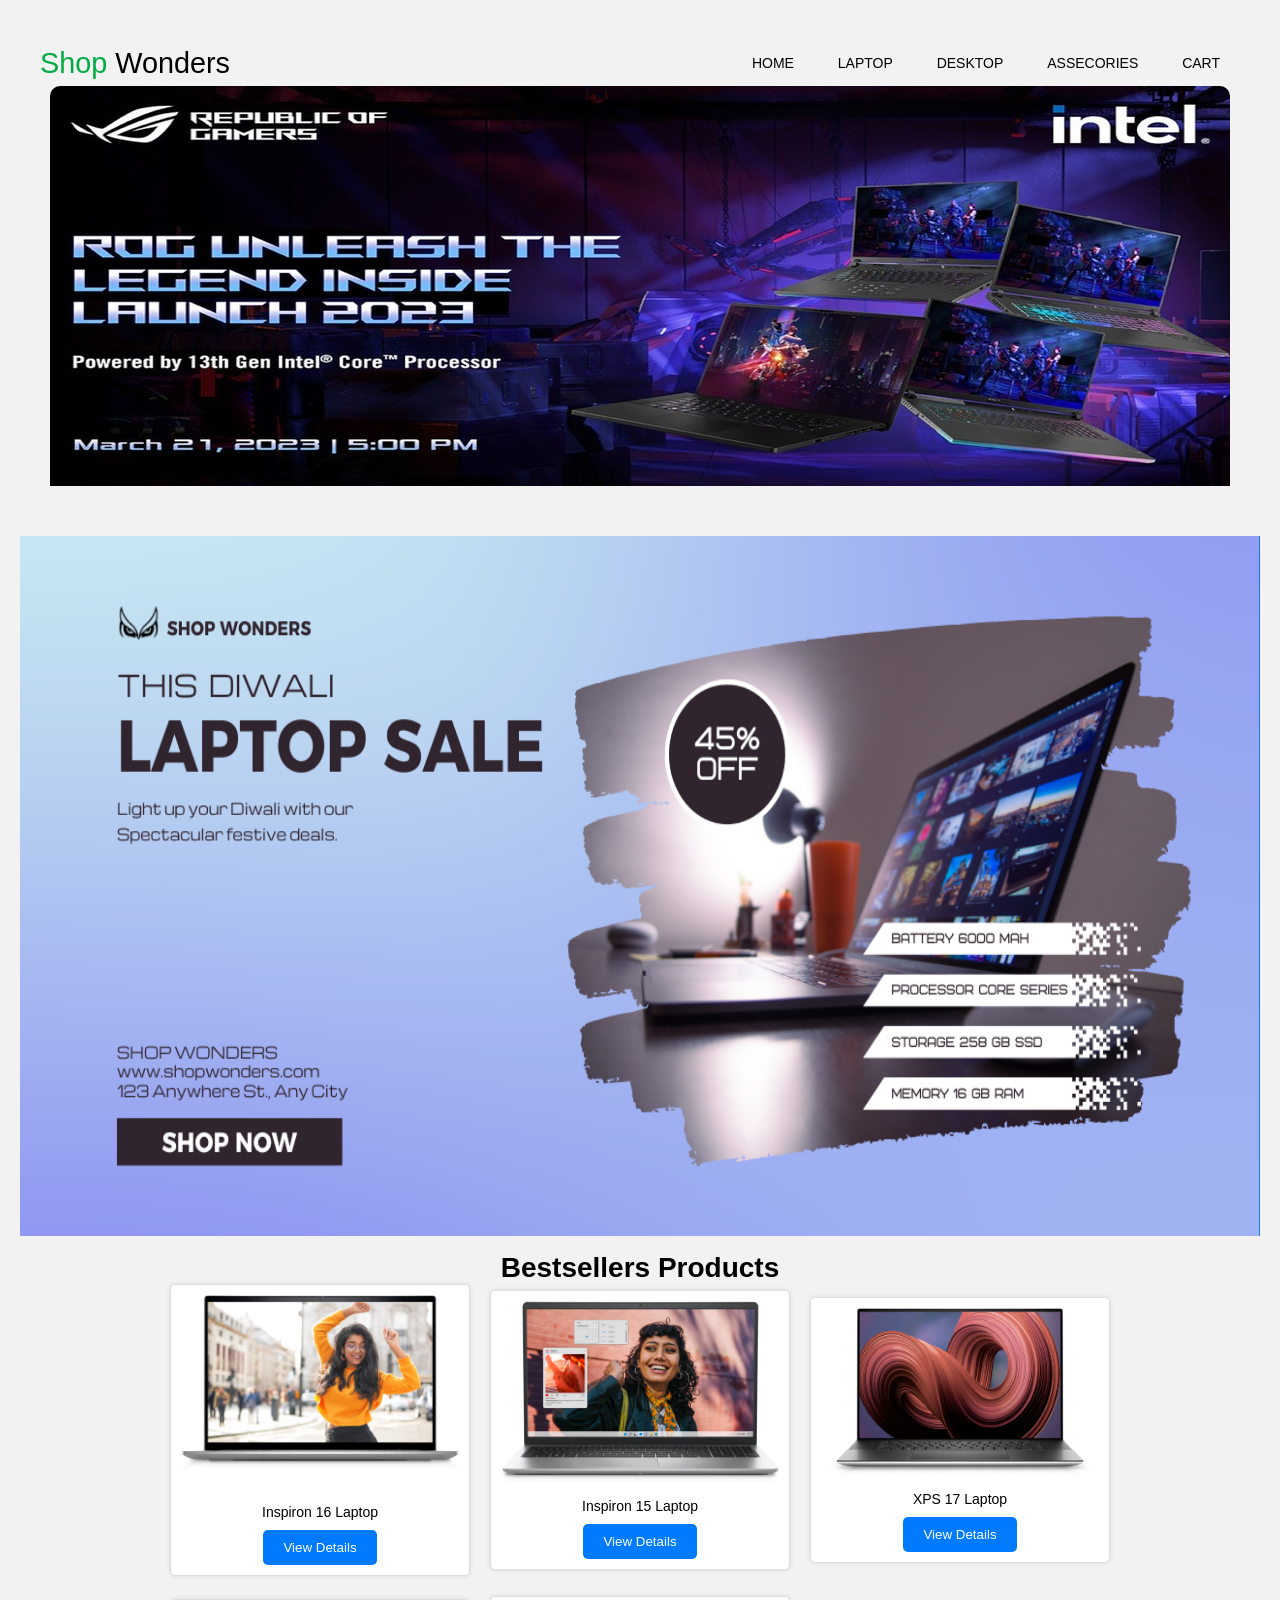
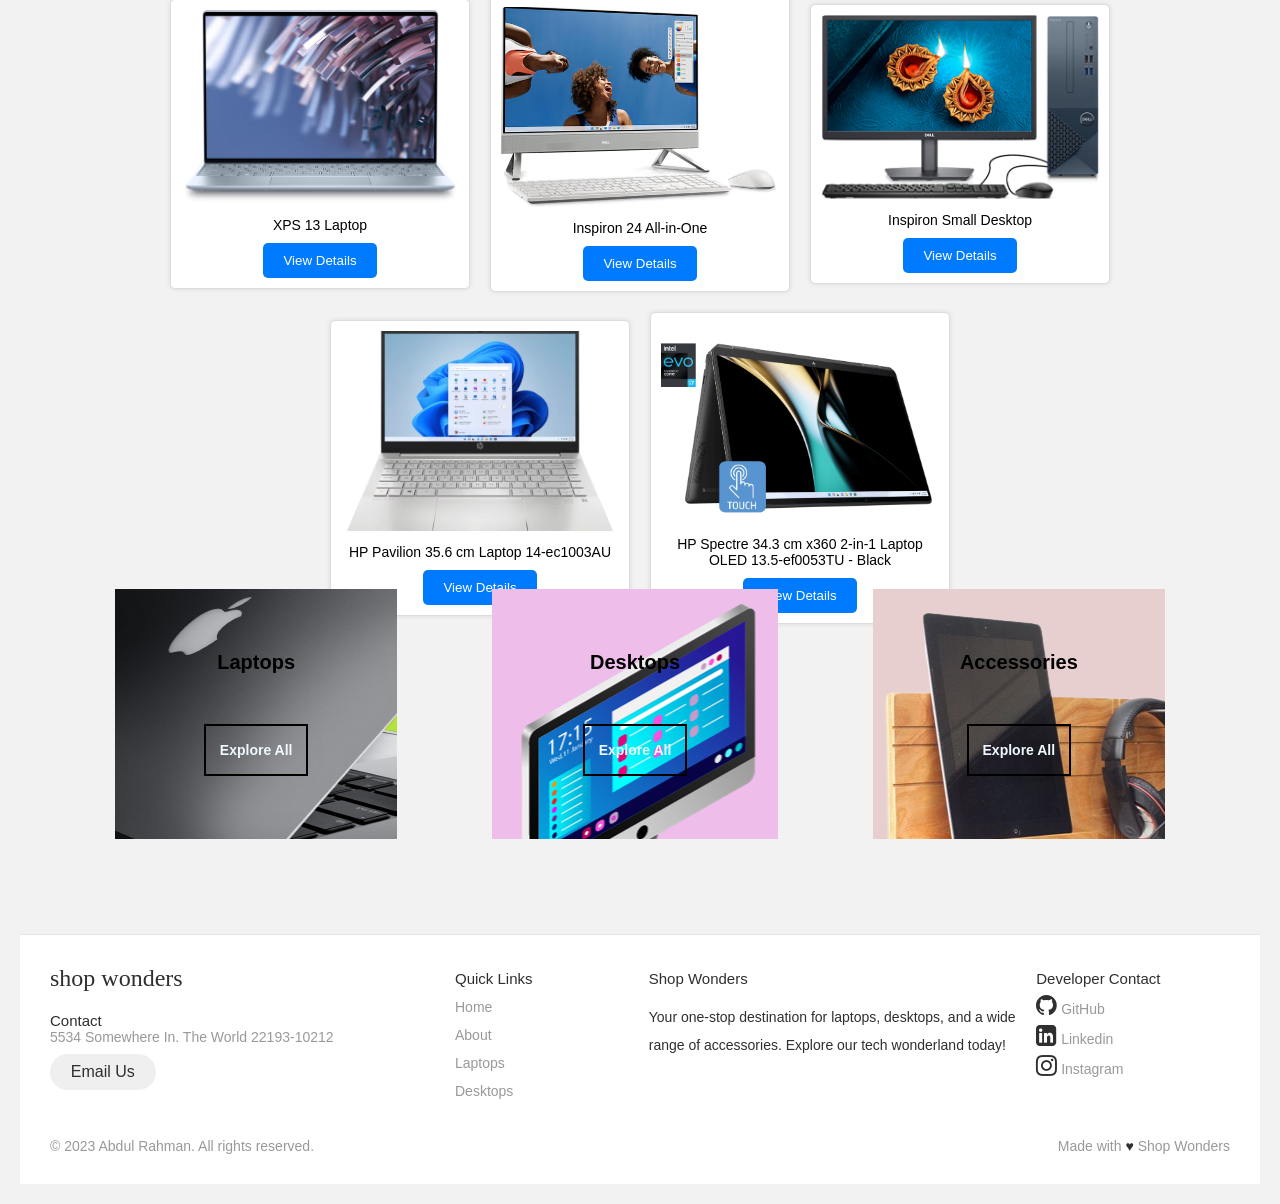
<file: index.html>
<!DOCTYPE html>
<html lang="en">
  <head>
    <meta charset="UTF-8" />
    <meta http-equiv="X-UA-Compatible" content="IE=edge" />
    <meta name="viewport" content="width=device-width, initial-scale=1.0" />
    <link rel="stylesheet" href="assets/css/style.css" />
    <link rel="stylesheet" href="https://cdnjs.cloudflare.com/ajax/libs/font-awesome/4.7.0/css/font-awesome.min.css">
    
    <title>Shoping Wonders</title>
  </head>
  <body>
        <!--Navbar-->
    <header>
      <nav class="nav">
        <a href="/" class="logo" class="a1" style="text-decoration: none;"><span style="color:rgb(2, 171, 67)">Shop</span> Wonders</a>

        <div class="hamburger">
          <span class="line"></span>
          <span class="line"></span>
          <span class="line"></span>
        </div>
        <div class="nav__link hide">
          <a href="index.html" class="a">home</a>
          <a href="laptop.html"class="a">Laptop</a>
          <a href="desktop.html"class="a">Desktop</a>
          <a href="assecories.html"class="a">assecories</a>
          <a href="cart.html"class="a">Cart</a>
        </div>
      </nav>
    </header>
    <script src="assets/js/script.js"></script>
    <!--Slide show-->
    <div class="slideshow-container">
        <div class="slide fade">
            <img src="assets/img/img2.jpg" alt="Slide 1">
        </div>
        <div class="slide fade">
            <img src="assets/img/img4.jpg" alt="Slide 2">      
        </div>
        <div class="slide fade">
            <img src="assets/img/img5.jpg" alt="Slide 3">
        </div>
        <div class="slide fade">
          <img src="assets/img/img7.png" alt="Slide 4">
      </div>
    </div>
    <div class="dots-container">
        <span class="dot" onclick="currentSlide(1)"></span>
        <span class="dot" onclick="currentSlide(2)"></span>
        <span class="dot" onclick="currentSlide(3)"></span>
    </div>
    <script src="assets/js/slideshowscript.js"></script>
    <img src="assets/img/banner.png" width="100%" height="700px" >
    <br>
    <!--products-->
   <center>
    <h1>Bestsellers Products</h1>
    <div class="product-container">
      <!-- Products will be dynamically generated here -->
  </div>
   </center>
    <script src="assets/js/pscript.js"></script>
    <center>
      <table style="border-spacing: 95px;">
        <tr>
          <td style="width: 350px; height: 250px;background-image: url(assets/img/img\ \(3\).png); color: black;align-items: center;font-weight: bold;"><center><span style="font-size: 20px;">Laptops</span> <br> 
            <br><br><br><table style="border: 2px;"><tr><td style="border: 2px solid black;width: fit-content;"> <br>&emsp;<a href="laptop.html" style="text-decoration:  none;color:  aliceblue;" ><b>Explore All</b></a>&emsp;<br> <br></td></tr></table>

          </td>
          <td style="width: 350px; height: 250px;background-image: url(assets/img/desk.png); color: black;align-items: center;font-weight: bold;"><center><span style="font-size: 20px;">Desktops</span> <br> 
            <br><br><br><table style="border: 2px;"><tr><td style="border: 2px solid black;width: fit-content;"> <br>&emsp;<a href="desktop.html" style="text-decoration:  none;color:  aliceblue;" ><b>Explore All</b></a>&emsp;<br> <br></td></tr></table>
          </td>
          <td style="width: 350px; height: 250px;background-image: url(assets/img/acc1.png); color: black;align-items: center;font-weight: bold;"><center><span style="font-size: 20px;">Accessories</span> <br> 
            <br><br><br><table style="border: 2px;"><tr><td style="border: 2px solid black;width: fit-content;"> <br>&emsp;<a href="assecories.html" style="text-decoration:  none;color:  aliceblue;" ><b>Explore All</b></a>&emsp;<br> <br></td></tr></table>

          </td>
        </tr>
      </table>
    </center>
    <!--footer-->
    <footer class="footer">
      <br><br><br><br><br>
      <div class="footer__addr">
        <h1 class="footer__logo">Shop Wonders</h1>
            
        <h2>Contact</h2>
        
        <address>
          5534 Somewhere In. The World 22193-10212<br>
              
          <a class="footer__btn" href="mailto:rahmanckm018@gmail.com">Email Us</a>
        </address>
      </div>
      
      <ul class="footer__nav">
        <li class="nav__item">
          <h2 class="nav__title">Quick Links</h2>
    
          <ul class="nav__ul">
            <li>
              <a href="index.html">Home</a>
            </li>
    
            <li>
              <a href="about.html">About</a>
            </li>
                
            <li>
              <a href="laptop.html">Laptops</a>
            </li>
            <li>
              <a href="desktop.html">Desktops</a>
            </li>
          </ul>
        </li>
        
        <li class="nav__item nav__item--extra">
          <h2 class="nav__title">Shop Wonders</h2>
          <p>Your one-stop destination for laptops, desktops, and a wide range of accessories. Explore our tech wonderland today!</p>        </li>
        
        <li class="nav__item">
          <h2 class="nav__title">Developer Contact</h2>
          
          <ul class="nav__ul">
            <li>
              <i style="font-size:24px" class="fa">&#xf09b;</i> <a href="https://github.com/Abdul-Rahman-9040"> GitHub</a>
            </li>
            
            <li>
              <i style="font-size:24px" class="fa">&#xf08c;</i><a href="#"> Linkedin</a>
            </li>
            
            <li>
              <i style="font-size:24px" class="fa">&#xf16d;</i><a href="https://instagram.com/itss___rahman?igshid=NGVhN2U2NjQ0Yg=="> Instagram</a>
            </li>
          </ul>
        </li>
      </ul>
      
      <div class="legal">
        <p>&copy; 2023 Abdul Rahman. All rights reserved.</p>
        
        <div class="legal__links">
          <span>Made with <span class="heart">♥</span> Shop Wonders</span>
        </div>
      </div>
    </footer>  
  </body>
</html>
</file>
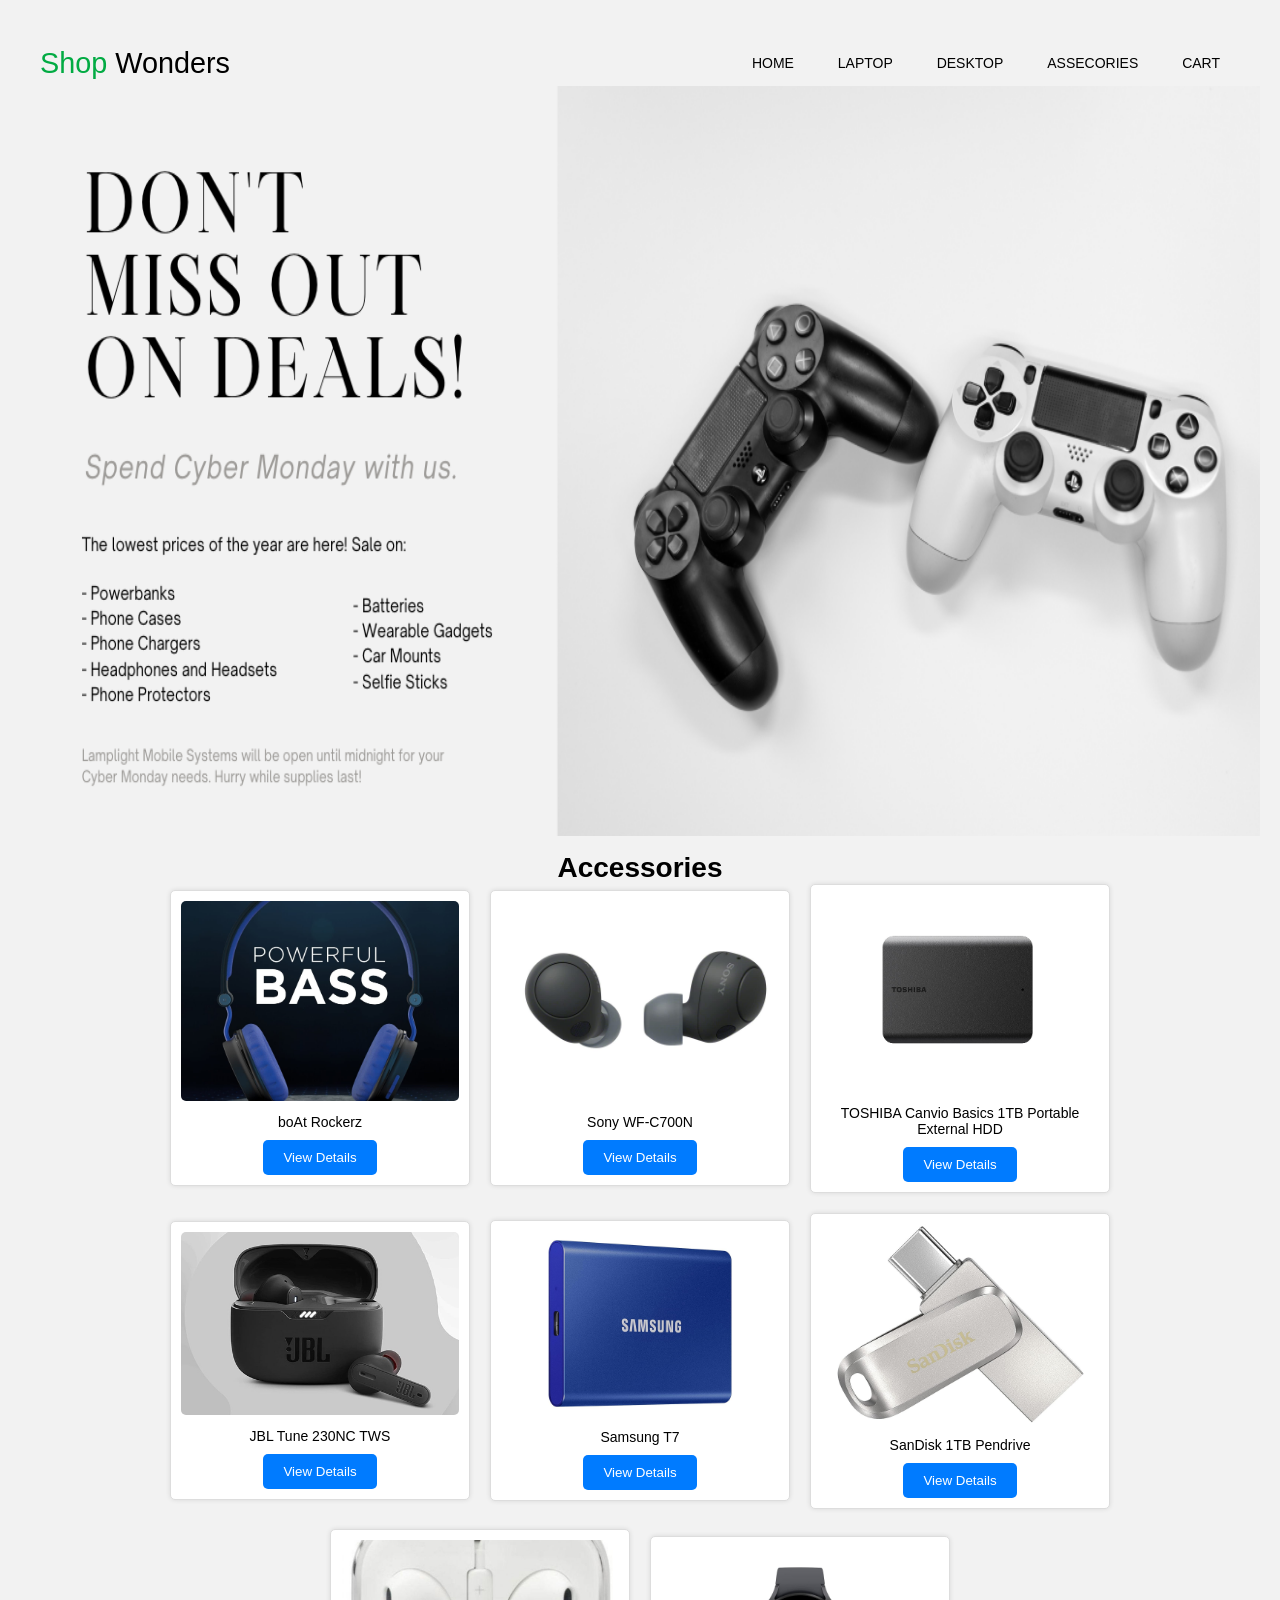
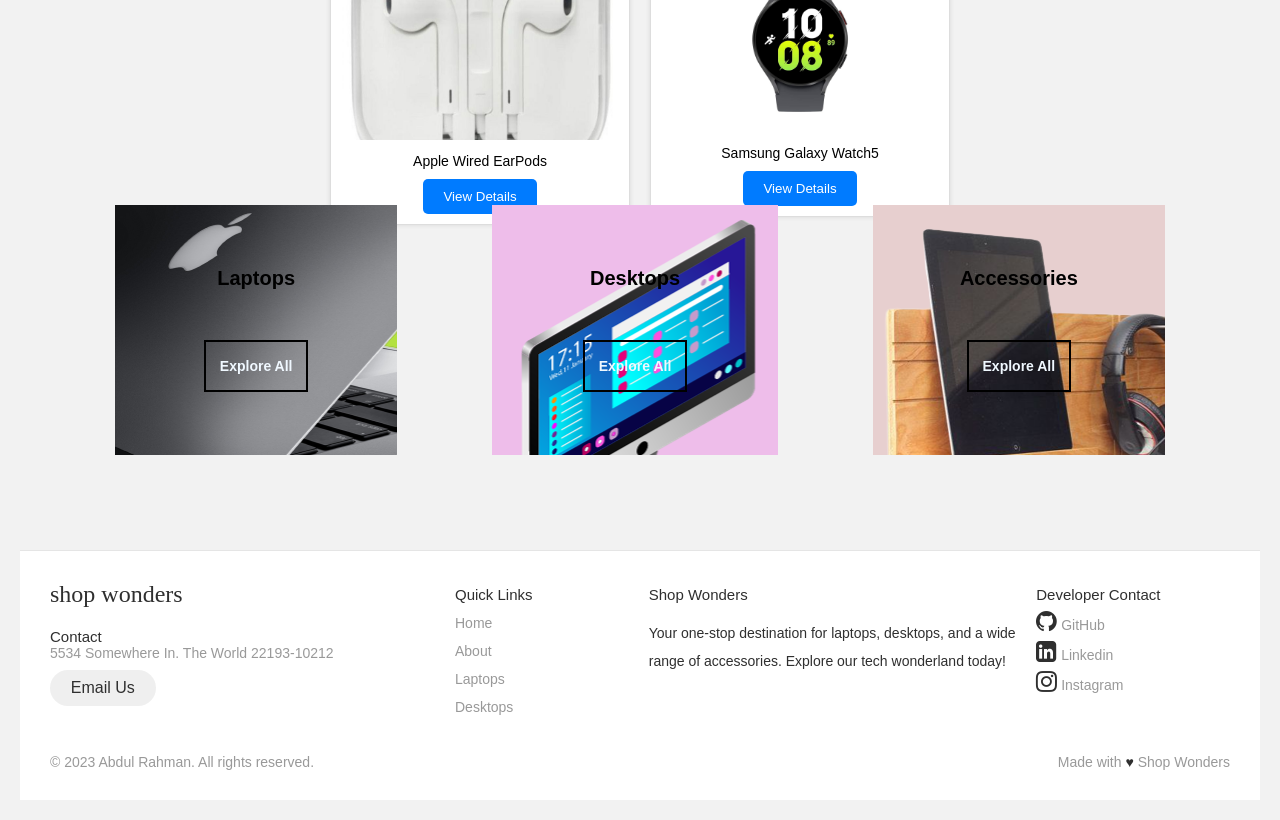
<file: assecories.html>
<!DOCTYPE html>
<html lang="en">
  <head>
    <meta charset="UTF-8" />
    <meta http-equiv="X-UA-Compatible" content="IE=edge" />
    <meta name="viewport" content="width=device-width, initial-scale=1.0" />
    <link rel="stylesheet" href="assets/css/style.css" />
    <link rel="stylesheet" href="https://cdnjs.cloudflare.com/ajax/libs/font-awesome/4.7.0/css/font-awesome.min.css">
    
    <title>Shoping Wonders</title>
  </head>
  <body>
        <!--Navbar-->
    <header>
      <nav class="nav">
        <a href="/" class="logo" class="a1" style="text-decoration: none;"><span style="color:rgb(2, 171, 67)">Shop</span> Wonders</a>

        <div class="hamburger">
          <span class="line"></span>
          <span class="line"></span>
          <span class="line"></span>
        </div>
        <div class="nav__link hide">
          <a href="index.html" class="a">home</a>
          <a href="laptop.html"class="a">Laptop</a>
          <a href="desktop.html"class="a">Desktop</a>
          <a href="assecories.html"class="a">assecories</a>
          <a href="cart.html"class="a">Cart</a>
        </div>
      </nav>
    </header>
    <script src="assets/js/script.js"></script>
    <!--Laptops-->
    
    <img src="assets/img/accbanner.png" width="100%" height="750px" > <br> 
    <center><h1>Accessories</h1></center> 
      <div class="product-container">
        <!-- Products will be dynamically generated here -->
    </div>
    
    <script src="assets/js/accessoriespscript.js"></script>
    
    <br>
    <center>
      <table style="border-spacing: 95px;">
        <tr>
          <td style="width: 350px; height: 250px;background-image: url(assets/img/img\ \(3\).png); color: black;align-items: center;font-weight: bold;"><center><span style="font-size: 20px;">Laptops</span> <br> 
            <br><br><br><table style="border: 2px;"><tr><td style="border: 2px solid black;width: fit-content;"> <br>&emsp;<a href="laptop.html" style="text-decoration:  none;color:  aliceblue;" ><b>Explore All</b></a>&emsp;<br> <br></td></tr></table>

          </td>
          <td style="width: 350px; height: 250px;background-image: url(assets/img/desk.png); color: black;align-items: center;font-weight: bold;"><center><span style="font-size: 20px;">Desktops</span> <br> 
            <br><br><br><table style="border: 2px;"><tr><td style="border: 2px solid black;width: fit-content;"> <br>&emsp;<a href="desktop.html" style="text-decoration:  none;color:  aliceblue;" ><b>Explore All</b></a>&emsp;<br> <br></td></tr></table>
          </td>
          <td style="width: 350px; height: 250px;background-image: url(assets/img/acc1.png); color: black;align-items: center;font-weight: bold;"><center><span style="font-size: 20px;">Accessories</span> <br> 
            <br><br><br><table style="border: 2px;"><tr><td style="border: 2px solid black;width: fit-content;"> <br>&emsp;<a href="assecories.html" style="text-decoration:  none;color:  aliceblue;" ><b>Explore All</b></a>&emsp;<br> <br></td></tr></table>

          </td>
        </tr>
      </table>
    </center>

    
    <!--footer-->
    <footer class="footer">
      <br><br><br><br><br>
      <div class="footer__addr">
        <h1 class="footer__logo">Shop Wonders</h1>
            
        <h2>Contact</h2>
        
        <address>
          5534 Somewhere In. The World 22193-10212<br>
              
          <a class="footer__btn" href="mailto:rahmanckm018@gmail.com">Email Us</a>
        </address>
      </div>
      
      <ul class="footer__nav">
        <li class="nav__item">
          <h2 class="nav__title">Quick Links</h2>
    
          <ul class="nav__ul">
            <li>
              <a href="index.html">Home</a>
            </li>
    
            <li>
              <a href="about.html">About</a>
            </li>
                
            <li>
              <a href="laptop.html">Laptops</a>
            </li>
            <li>
              <a href="desktop.html">Desktops</a>
            </li>
          </ul>
        </li>
        
        <li class="nav__item nav__item--extra">
          <h2 class="nav__title">Shop Wonders</h2>
          <p>Your one-stop destination for laptops, desktops, and a wide range of accessories. Explore our tech wonderland today!</p>        </li>
        
        <li class="nav__item">
          <h2 class="nav__title">Developer Contact</h2>
          <ul class="nav__ul">
            <li>
              <i style="font-size:24px" class="fa">&#xf09b;</i> <a href="https://github.com/Abdul-Rahman-9040"> GitHub</a>
            </li>
            
            <li>
              <i style="font-size:24px" class="fa">&#xf08c;</i><a href="#"> Linkedin</a>
            </li>
            
            <li>
              <i style="font-size:24px" class="fa">&#xf16d;</i><a href="https://instagram.com/itss___rahman?igshid=NGVhN2U2NjQ0Yg=="> Instagram</a>
            </li>
          </ul>
        </li>
      </ul>
      
      <div class="legal">
        <p>&copy; 2023 Abdul Rahman. All rights reserved.</p>
        
        <div class="legal__links">
          <span>Made with <span class="heart">♥</span> Shop Wonders</span>
        </div>
      </div>
    </footer>  
  </body>
</html>
</file>
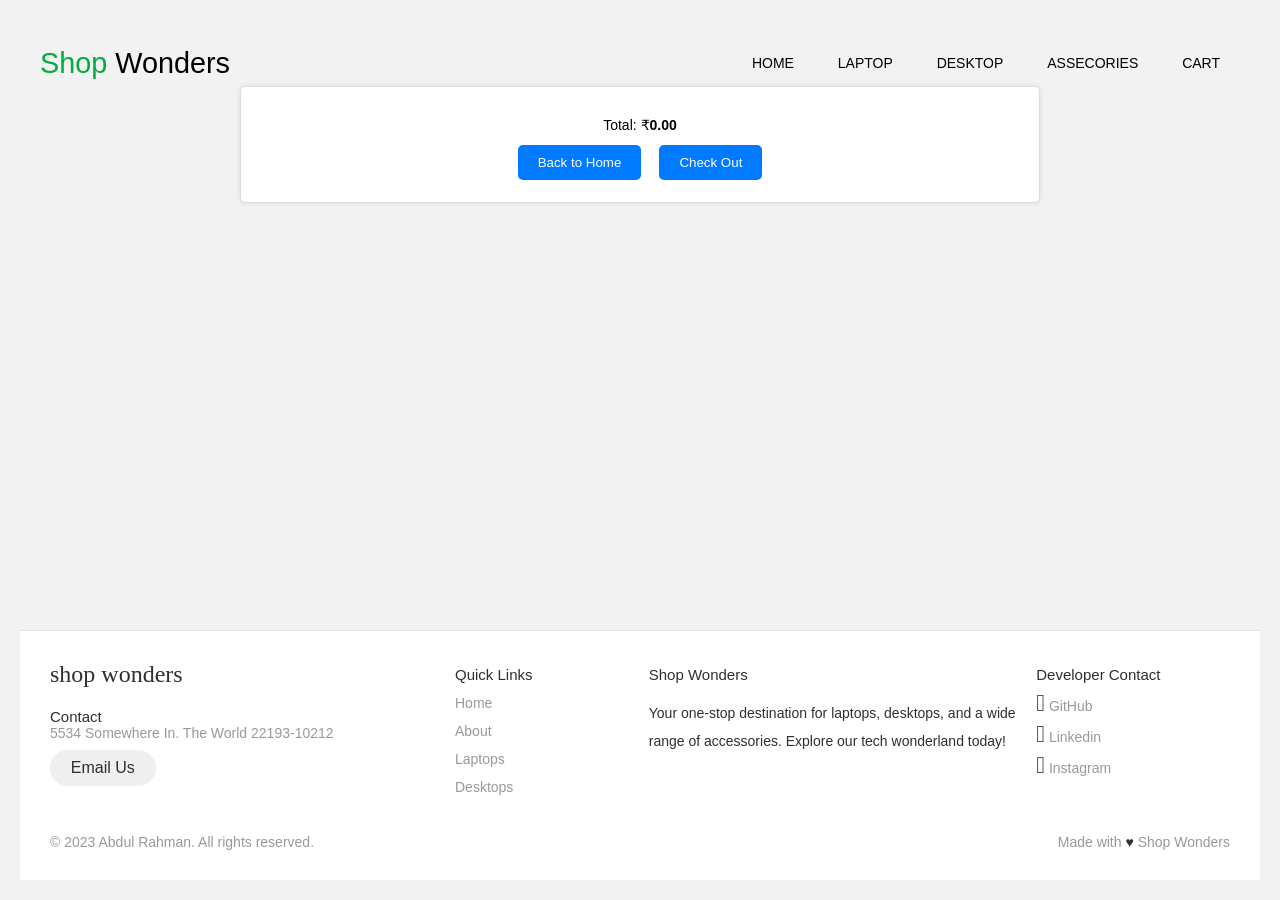
<file: cart.html>
<!DOCTYPE html>
<html lang="en">
  <head>
    <meta charset="UTF-8" />
    <meta http-equiv="X-UA-Compatible" content="IE=edge" />
    <meta name="viewport" content="width=device-width, initial-scale=1.0" />
    <link rel="stylesheet" href="assets/css/style.css" />
    <title>Shoping Wonders</title>
  </head>
  <body>
        <!--Navbar-->
    <header>
      <nav class="nav">
        <a href="/" class="logo" class="a1" style="text-decoration: none;"><span style="color:rgb(2, 171, 67)">Shop</span> Wonders</a>
        <div class="hamburger">
          <span class="line"></span>
          <span class="line"></span>
          <span class="line"></span>
        </div>
        <div class="nav__link hide">
          <a href="index.html" class="a">home</a>
          <a href="laptop.html"class="a">Laptop</a>
          <a href="desktop.html"class="a">Desktop</a>
          <a href="assecories.html"class="a">assecories</a>
          <a href="cart.html"class="a">Cart</a>
        </div>
      </nav>
    </header>
    <script src="assets/js/script.js"></script>
    <!--cart-->
    <div class="cart-container">
      <div class="cart-items-container">
          <!-- Cart items will be displayed here -->
      </div>
      <center><p>Total: ₹<span id="total">0.00</span></p></center>
  
      <center><table style="border: none;align-items: center;">
        <tr>
          <td><a href="index.html"><button>Back to Home</button></a></td>
          <td>&emsp;</td>
          <td><a href="checkout.html"><button>Check Out</button></a></td>
        </tr>
      </table></center>
  </div>
  
 
    <script src="assets/js/cart.js"></script>
        <!--footer-->
        <footer class="footer">
          <div class="footer__addr">
            <h1 class="footer__logo">Shop Wonders</h1>
                
            <h2>Contact</h2>
            
            <address>
              5534 Somewhere In. The World 22193-10212<br>
                  
              <a class="footer__btn" href="mailto:rahmanckm018@gmail.com">Email Us</a>
            </address>
          </div>
          
          <ul class="footer__nav">
            <li class="nav__item">
              <h2 class="nav__title">Quick Links</h2>
        
              <ul class="nav__ul">
                <li>
                  <a href="index.html">Home</a>
                </li>
        
                <li>
                  <a href="about.html">About</a>
                </li>
                    
                <li>
                  <a href="laptop.html">Laptops</a>
                </li>
                <li>
                  <a href="desktop.html">Desktops</a>
                </li>
              </ul>
            </li>
            
            <li class="nav__item nav__item--extra">
              <h2 class="nav__title">Shop Wonders</h2>
              <p>Your one-stop destination for laptops, desktops, and a wide range of accessories. Explore our tech wonderland today!</p>        </li>
            
            <li class="nav__item">
              <h2 class="nav__title">Developer Contact</h2>
              
              <ul class="nav__ul">
                <li>
                  <i style="font-size:24px" class="fa">&#xf09b;</i> <a href="https://github.com/Abdul-Rahman-9040"> GitHub</a>
                </li>
                
                <li>
                  <i style="font-size:24px" class="fa">&#xf08c;</i><a href="#"> Linkedin</a>
                </li>
                
                <li>
                  <i style="font-size:24px" class="fa">&#xf16d;</i><a href="https://instagram.com/itss___rahman?igshid=NGVhN2U2NjQ0Yg=="> Instagram</a>
                </li>
              </ul>
            </li>
          </ul>
          
          <div class="legal">
            <p>&copy; 2023 Abdul Rahman. All rights reserved.</p>
            
            <div class="legal__links">
              <span>Made with <span class="heart">♥</span> Shop Wonders</span>
            </div>
          </div>
        </footer> 
  </body>
</html>
</file>
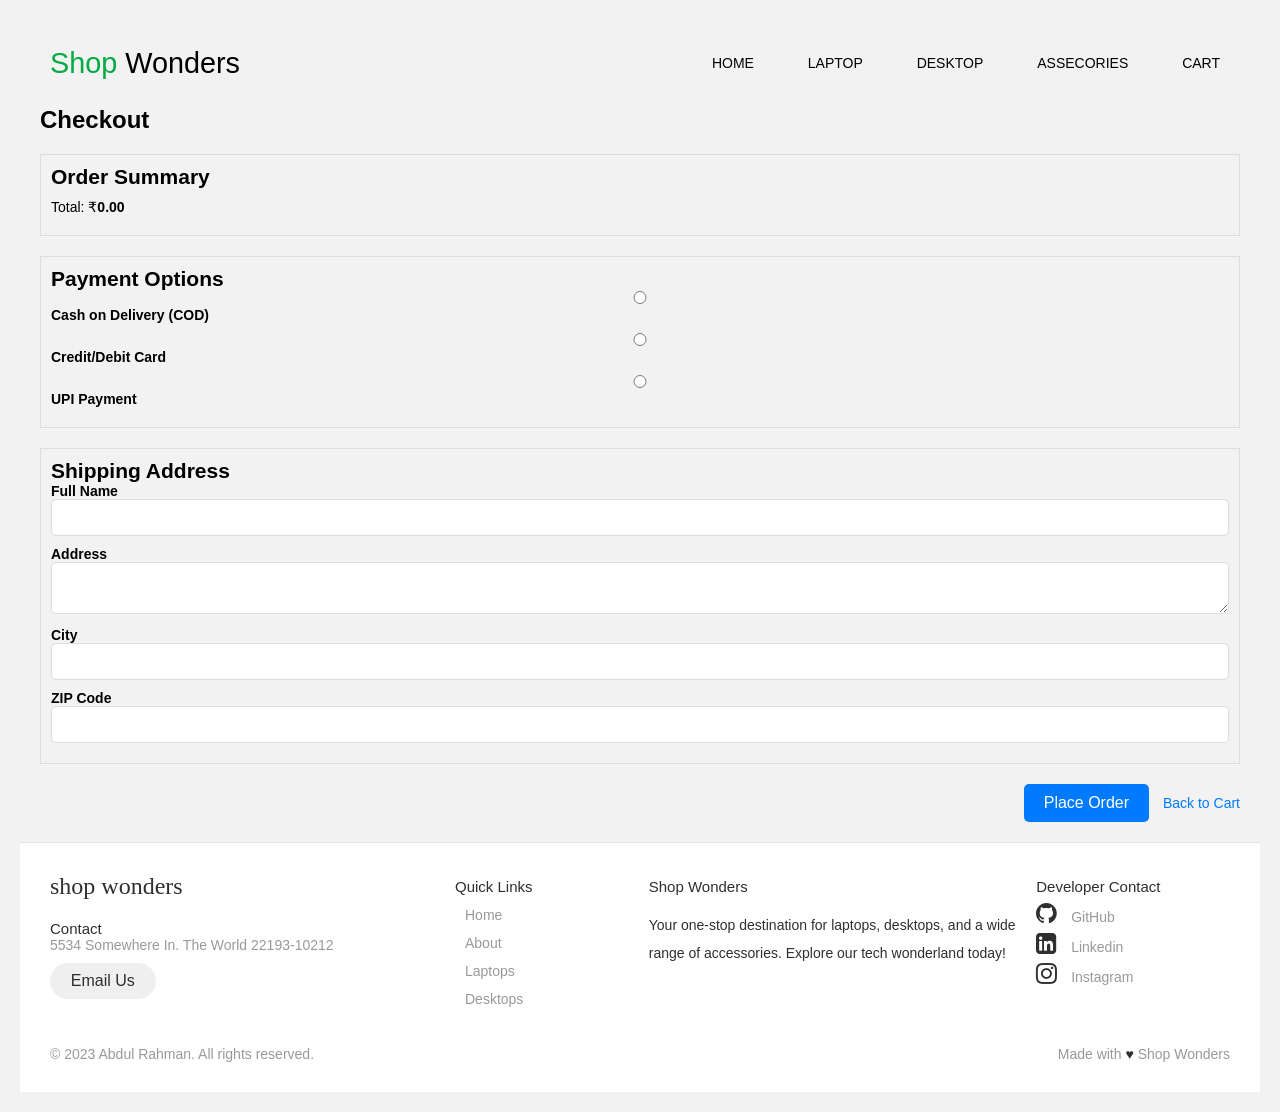
<file: checkout.html>
<!DOCTYPE html>
<html lang="en">
  <head>
    <meta charset="UTF-8" />
    <meta http-equiv="X-UA-Compatible" content="IE=edge" />
    <meta name="viewport" content="width=device-width, initial-scale=1.0" />
    <link rel="stylesheet" href="assets/css/cheeckout.css" />
    <link rel="stylesheet" href="assets/css/style.css" />

    <link rel="stylesheet" href="https://cdnjs.cloudflare.com/ajax/libs/font-awesome/4.7.0/css/font-awesome.min.css">
    
    <title>Shoping Wonders</title>
  </head>
  <body>
        <!--Navbar-->
    <header>
      <nav class="nav">
        <a href="/" class="logo" class="a"style="text-decoration: none;"><span style="color:rgb(2, 171, 67)">Shop</span> Wonders</a>

        <div class="hamburger">
          <span class="line"></span>
          <span class="line"></span>
          <span class="line"></span>
        </div>
        <div class="nav__link hide">
          <a href="index.html" class="a">home</a>
          <a href="laptop.html"class="a">Laptop</a>
          <a href="desktop.html"class="a">Desktop</a>
          <a href="assecories.html"class="a">assecories</a>
          <a href="cart.html"class="a">Cart</a>
        </div>
      </nav>
    </header>
    <script src="assets/js/script.js"></script>
    <!--checkout-->
    <section class="checkout-container">
        <h1>Checkout</h1>

        <div class="order-summary">
          <h2>Order Summary</h2>
          <div class="cart-items-container">
            <!-- Display cart items here, similar to the cart page -->
          </div>
          <p>Total: ₹<span id="total">0.00</span></p>
        </div>

        <div class="payment-options">
          <h2>Payment Options</h2>
          <label>
            <input type="radio" name="payment" value="cod" /> Cash on Delivery (COD)
          </label>
          <label for="payment-option-card">
            <input type="radio" id="payment-option-card" name="payment" value="card">
            Credit/Debit Card
          </label>
          
          <label>
            <input type="radio" name="payment" value="upi" /> UPI Payment
          </label>
          <!-- You can add more payment options as needed -->
        </div>
<!-- Card details form -->
<form id="card-details-form" style="display: none" novalidate>
    <h2>Card Details</h2>
    <div class="form-group">
      <label for="card-number">Card Number</label>
      <input type="text" id="card-number" name="card-number" required>
    </div>
    <div class="form-group">
      <label for="expiration-date">Expiration Date</label>
      <input type="text" id="expiration-date" name="expiration-date" placeholder="MM/YYYY" required>
    </div>
    <div class="form-group">
      <label for="cvv">CVV</label>
      <input type="text" id="cvv" name="cvv" required>
    </div>
  </form>
  <form id="upi-details-form" style="display: none" novalidate>
    <h2>UPI Details</h2>
    <div class="form-group">
      <label for="upi-id">UPI ID</label>
      <input type="text" id="upi-id" name="upi-id" required>
    </div>
  </form>
        <div class="address-section">
          <h2>Shipping Address</h2>
          <form id="address-form">
            <div class="form-group">
              <label for="fullname">Full Name</label>
              <input type="text" id="fullname" name="fullname" required />
            </div>
            <div class="form-group">
              <label for="address">Address</label>
              <textarea id="address" name="address" required></textarea>
            </div>
            <div class="form-group">
              <label for="city">City</label>
              <input type="text" id="city" name="city" required />
            </div>
            <div class="form-group">
              <label for="zip">ZIP Code</label>
              <input type="text" id="zip" name="zip" required />
            </div>
          </form>
        </div>
        

        <div class="checkout-actions">
          <button id="place-order-button">Place Order</button>
          <a href="cart.html">Back to Cart</a>
        </div>
      </section>
      <script src="assets/js/checkout.js"></script>
    
    <!--footer-->
    <footer class="footer">
      <br><br><br><br><br>
      <div class="footer__addr">
        <h1 class="footer__logo">Shop Wonders</h1>
            
        <h2>Contact</h2>
        
        <address>
          5534 Somewhere In. The World 22193-10212<br>
              
          <a class="footer__btn" href="mailto:rahmanckm018@gmail.com">Email Us</a>
        </address>
      </div>
      
      <ul class="footer__nav">
        <li class="nav__item">
          <h2 class="nav__title">Quick Links</h2>
    
          <ul class="nav__ul">
            <li>
              <a href="index.html">Home</a>
            </li>
    
            <li>
              <a href="about.html">About</a>
            </li>
                
            <li>
              <a href="laptop.html">Laptops</a>
            </li>
            <li>
              <a href="desktop.html">Desktops</a>
            </li>
          </ul>
        </li>
        
        <li class="nav__item nav__item--extra">
          <h2 class="nav__title">Shop Wonders</h2>
          <p>Your one-stop destination for laptops, desktops, and a wide range of accessories. Explore our tech wonderland today!</p>        </li>
        
        <li class="nav__item">
          <h2 class="nav__title">Developer Contact</h2>
          
          <ul class="nav__ul">
            <li>
              <i style="font-size:24px" class="fa">&#xf09b;</i> <a href="https://github.com/Abdul-Rahman-9040"> GitHub</a>
            </li>
            
            <li>
              <i style="font-size:24px" class="fa">&#xf08c;</i><a href="#"> Linkedin</a>
            </li>
            
            <li>
              <i style="font-size:24px" class="fa">&#xf16d;</i><a href="https://instagram.com/itss___rahman?igshid=NGVhN2U2NjQ0Yg=="> Instagram</a>
            </li>
          </ul>
        </li>
      </ul>
      
      <div class="legal">
        <p>&copy; 2023 Abdul Rahman. All rights reserved.</p>
        
        <div class="legal__links">
          <span>Made with <span class="heart">♥</span> Shop Wonders</span>
        </div>
      </div>
    </footer>  
  </body>
</html>
</file>
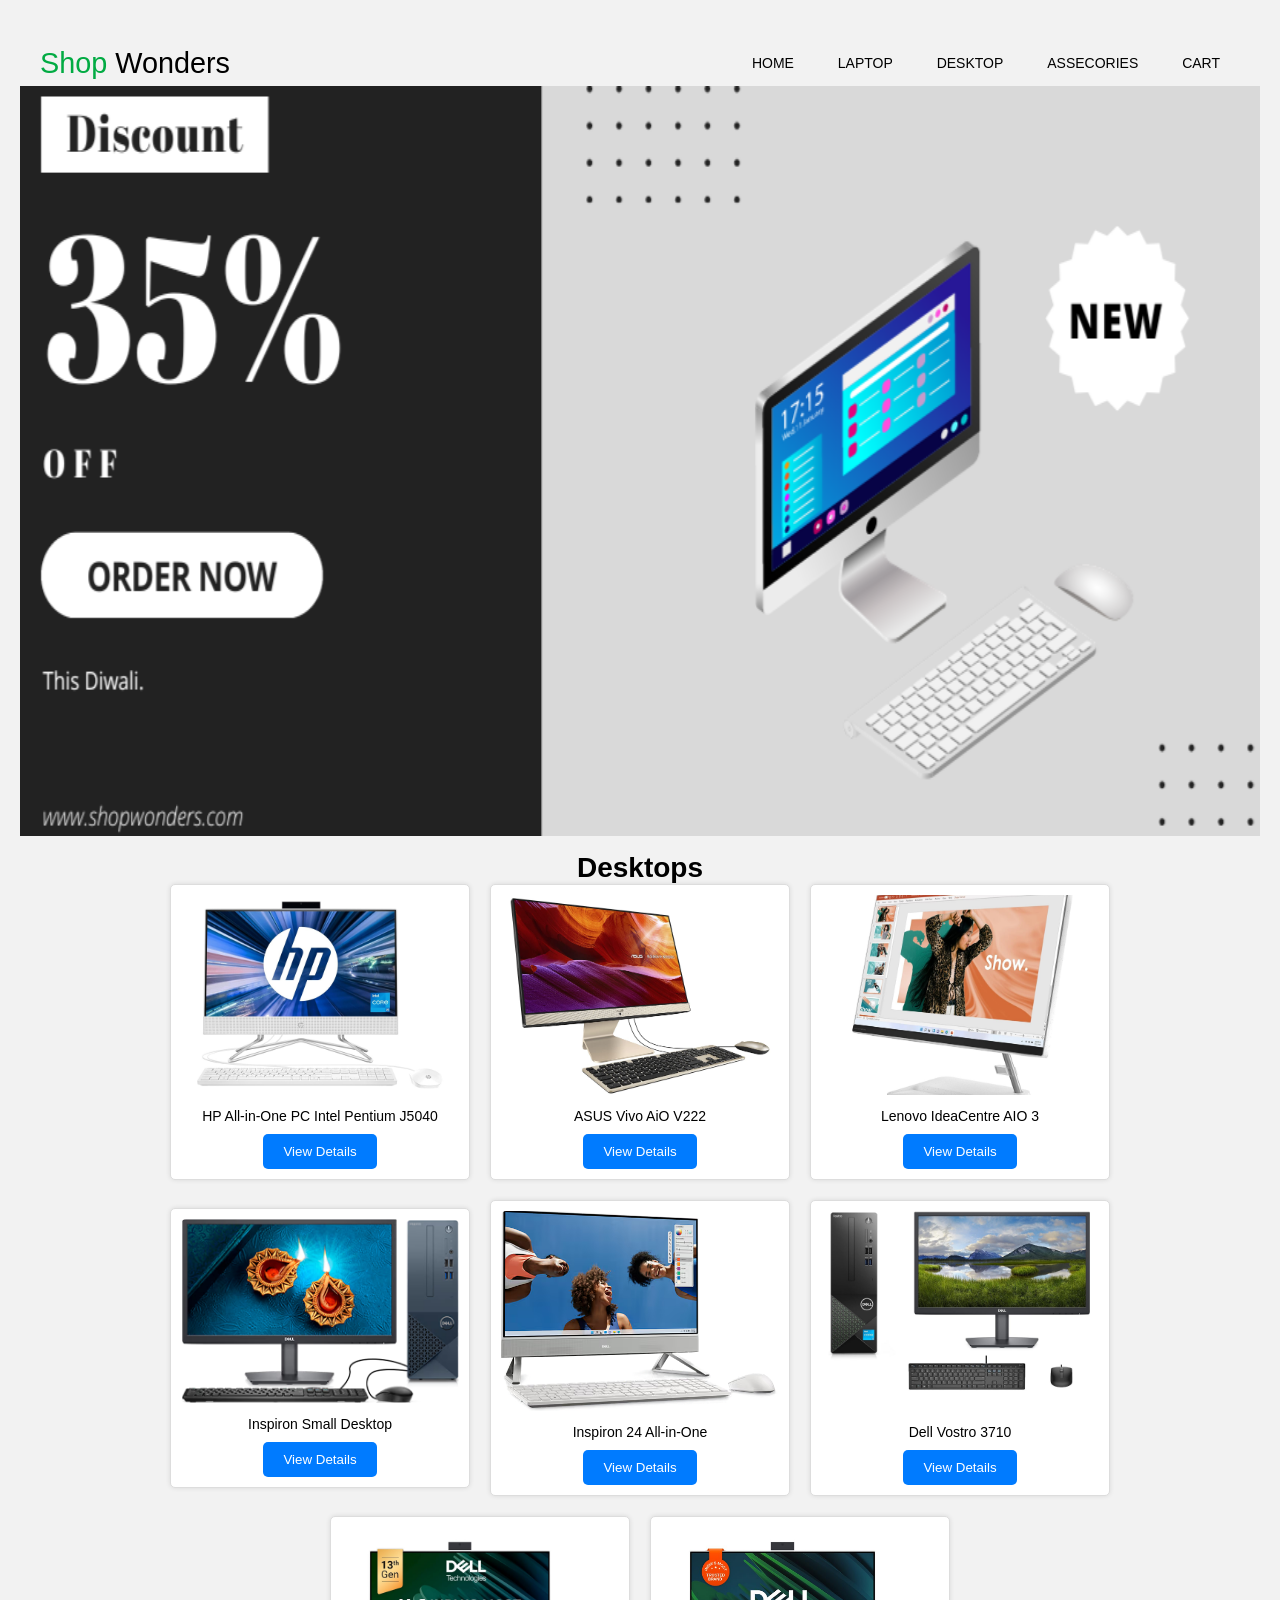
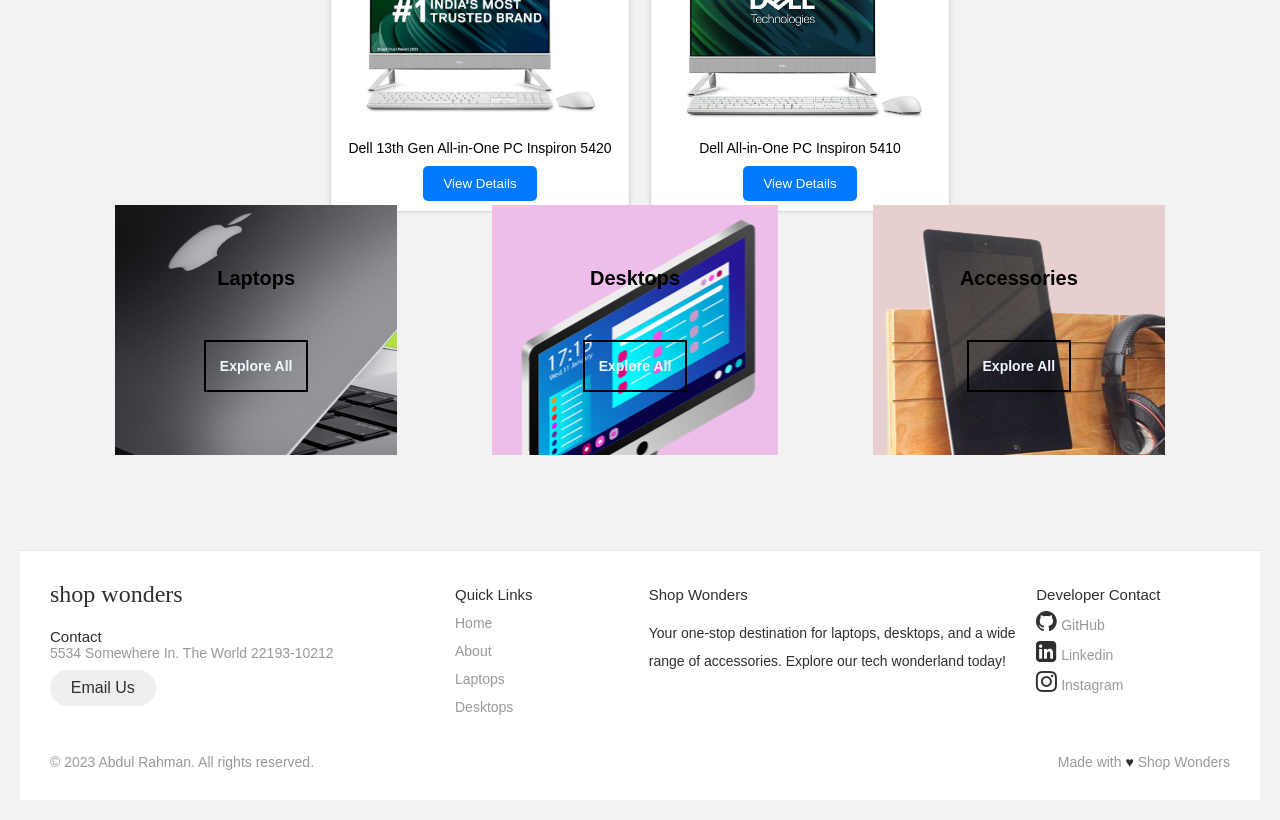
<file: desktop.html>
<!DOCTYPE html>
<html lang="en">
  <head>
    <meta charset="UTF-8" />
    <meta http-equiv="X-UA-Compatible" content="IE=edge" />
    <meta name="viewport" content="width=device-width, initial-scale=1.0" />
    <link rel="stylesheet" href="assets/css/style.css" />
    <link rel="stylesheet" href="https://cdnjs.cloudflare.com/ajax/libs/font-awesome/4.7.0/css/font-awesome.min.css">
    
    <title>Shoping Wonders</title>
  </head>
  <body>
        <!--Navbar-->
    <header>
      <nav class="nav">
        <a href="/" class="logo" class="a1"style="text-decoration: none;"><span style="color:rgb(2, 171, 67)">Shop</span> Wonders</a>

        <div class="hamburger">
          <span class="line"></span>
          <span class="line"></span>
          <span class="line"></span>
        </div>
        <div class="nav__link hide">
          <a href="index.html" class="a">home</a>
          <a href="laptop.html"class="a">Laptop</a>
          <a href="desktop.html"class="a">Desktop</a>
          <a href="assecories.html"class="a">assecories</a>
          <a href="cart.html"class="a">Cart</a>
        </div>
      </nav>
    </header>
    <script src="assets/js/script.js"></script>
    <!--Laptops-->
    
    <img src="assets/img/img3.png" width="100%" height="750px" >
    <br>  
    <center><h1>Desktops</h1></center> 
      <div class="product-container">
        <!-- Products will be dynamically generated here -->
    </div>
    
    <script src="assets/js/desktoppscript.js"></script>
    
    <br>
    <center>
      <table style="border-spacing: 95px;">
        <tr>
          <td style="width: 350px; height: 250px;background-image: url(assets/img/img\ \(3\).png); color: black;align-items: center;font-weight: bold;"><center><span style="font-size: 20px;">Laptops</span> <br> 
            <br><br><br><table style="border: 2px;"><tr><td style="border: 2px solid black;width: fit-content;"> <br>&emsp;<a href="laptop.html" style="text-decoration:  none;color:  aliceblue;" ><b>Explore All</b></a>&emsp;<br> <br></td></tr></table>

          </td>
          <td style="width: 350px; height: 250px;background-image: url(assets/img/desk.png); color: black;align-items: center;font-weight: bold;"><center><span style="font-size: 20px;">Desktops</span> <br> 
            <br><br><br><table style="border: 2px;"><tr><td style="border: 2px solid black;width: fit-content;"> <br>&emsp;<a href="desktop.html" style="text-decoration:  none;color:  aliceblue;" ><b>Explore All</b></a>&emsp;<br> <br></td></tr></table>
          </td>
          <td style="width: 350px; height: 250px;background-image: url(assets/img/acc1.png); color: black;align-items: center;font-weight: bold;"><center><span style="font-size: 20px;">Accessories</span> <br> 
            <br><br><br><table style="border: 2px;"><tr><td style="border: 2px solid black;width: fit-content;"> <br>&emsp;<a href="assecories.html" style="text-decoration:  none;color:  aliceblue;" ><b>Explore All</b></a>&emsp;<br> <br></td></tr></table>

          </td>
        </tr>
      </table>
    </center>

    
    <!--footer-->
    <footer class="footer">
      <br><br><br><br><br>
      <div class="footer__addr">
        <h1 class="footer__logo">Shop Wonders</h1>
            
        <h2>Contact</h2>
        
        <address>
          5534 Somewhere In. The World 22193-10212<br>
              
          <a class="footer__btn" href="mailto:rahmanckm018@gmail.com">Email Us</a>
        </address>
      </div>
      
      <ul class="footer__nav">
        <li class="nav__item">
          <h2 class="nav__title">Quick Links</h2>
    
          <ul class="nav__ul">
            <li>
              <a href="index.html">Home</a>
            </li>
    
            <li>
              <a href="about.html">About</a>
            </li>
                
            <li>
              <a href="laptop.html">Laptops</a>
            </li>
            <li>
              <a href="desktop.html">Desktops</a>
            </li>
          </ul>
        </li>
        
        <li class="nav__item nav__item--extra">
          <h2 class="nav__title">Shop Wonders</h2>
          <p>Your one-stop destination for laptops, desktops, and a wide range of accessories. Explore our tech wonderland today!</p>        </li>
        
        <li class="nav__item">
          <h2 class="nav__title">Developer Contact</h2>
          
          <ul class="nav__ul">
            <li>
              <i style="font-size:24px" class="fa">&#xf09b;</i> <a href="https://github.com/Abdul-Rahman-9040"> GitHub</a>
            </li>
            
            <li>
              <i style="font-size:24px" class="fa">&#xf08c;</i><a href="#"> Linkedin</a>
            </li>
            
            <li>
              <i style="font-size:24px" class="fa">&#xf16d;</i><a href="https://instagram.com/itss___rahman?igshid=NGVhN2U2NjQ0Yg=="> Instagram</a>
            </li>
          </ul>
        </li>
      </ul>
      
      <div class="legal">
        <p>&copy; 2023 Abdul Rahman. All rights reserved.</p>
        
        <div class="legal__links">
          <span>Made with <span class="heart">♥</span> Shop Wonders</span>
        </div>
      </div>
    </footer>  
  </body>
</html>
</file>
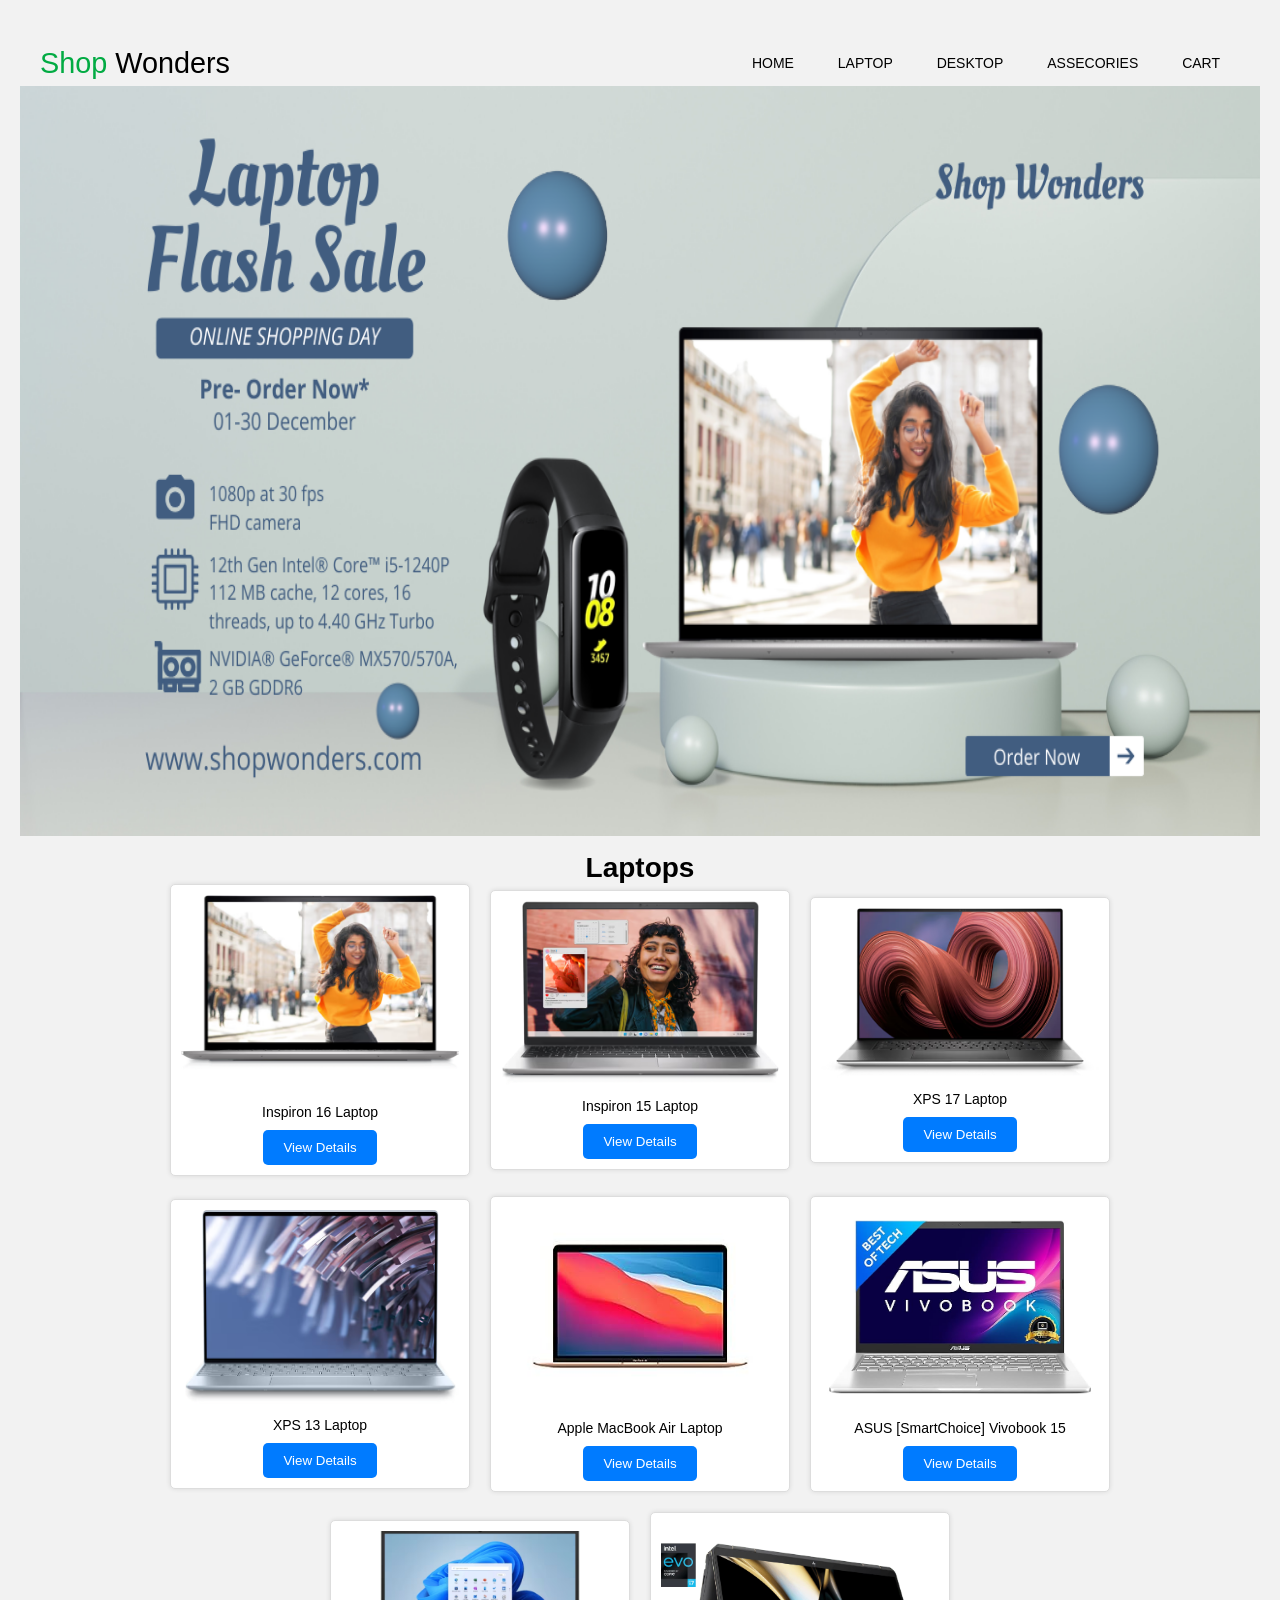
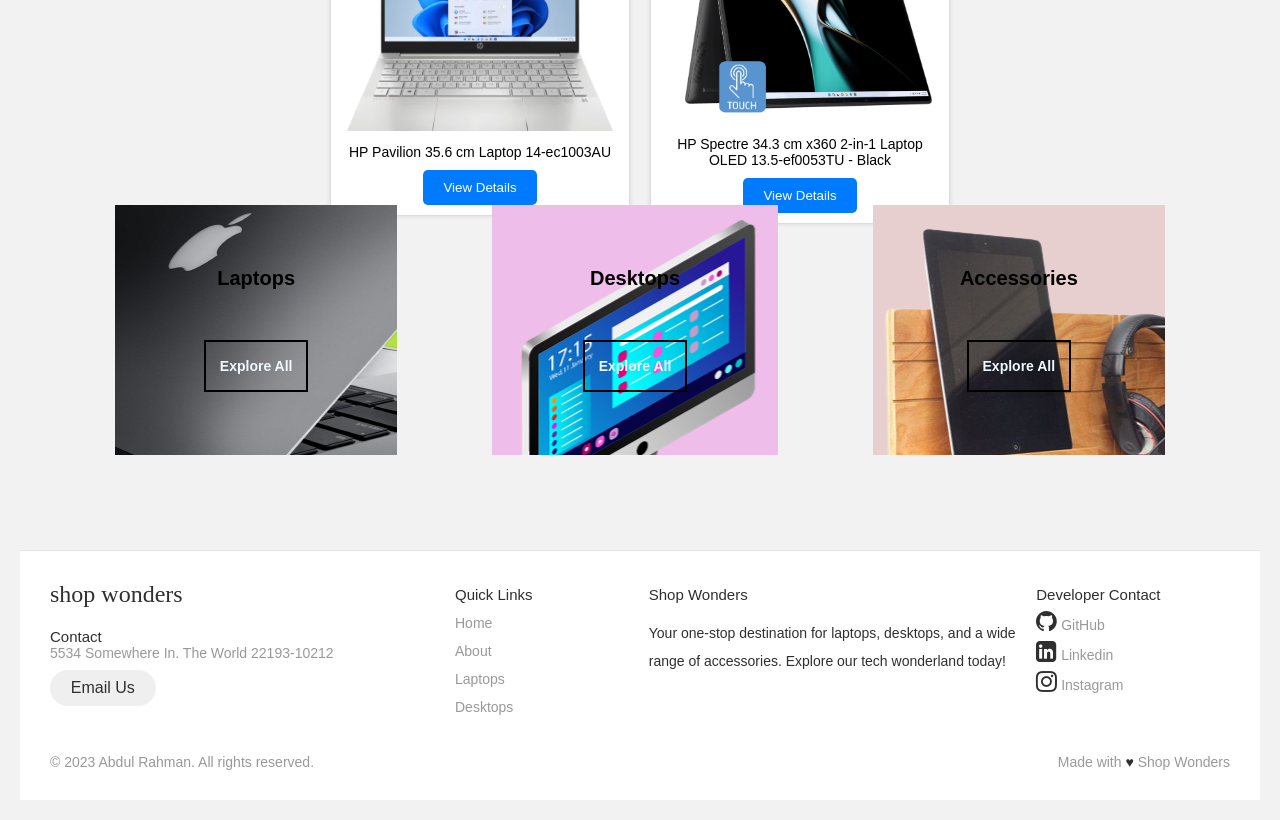
<file: laptop.html>
<!DOCTYPE html>
<html lang="en">
  <head>
    <meta charset="UTF-8" />
    <meta http-equiv="X-UA-Compatible" content="IE=edge" />
    <meta name="viewport" content="width=device-width, initial-scale=1.0" />
    <link rel="stylesheet" href="assets/css/style.css" />
    <link rel="stylesheet" href="https://cdnjs.cloudflare.com/ajax/libs/font-awesome/4.7.0/css/font-awesome.min.css">
    
    <title>Shoping Wonders</title>
  </head>
  <body>
        <!--Navbar-->
    <header>
      <nav class="nav">
        <a href="/" class="logo" class="a"style="text-decoration: none;"><span style="color:rgb(2, 171, 67)">Shop</span> Wonders</a>

        <div class="hamburger">
          <span class="line"></span>
          <span class="line"></span>
          <span class="line"></span>
        </div>
        <div class="nav__link hide">
          <a href="index.html" class="a">home</a>
          <a href="laptop.html"class="a">Laptop</a>
          <a href="desktop.html"class="a">Desktop</a>
          <a href="assecories.html"class="a">assecories</a>
          <a href="cart.html"class="a">Cart</a>
        </div>
      </nav>
    </header>
    <script src="assets/js/script.js"></script>
    <!--Laptops-->
    
    <img src="assets/img/laptopbanner.png" width="100%" height="750px" >
    <br> 
    <center><h1>Laptops</h1></center>  
      <div class="product-container">
        <!-- Products will be dynamically generated here -->
    </div>
    <script src="assets/js/laptoppscript.js"></script>
    
    <br>
    <center>
      <table style="border-spacing: 95px;">
        <tr>
          <td style="width: 350px; height: 250px;background-image: url(assets/img/img\ \(3\).png); color: black;align-items: center;font-weight: bold;"><center><span style="font-size: 20px;">Laptops</span> <br> 
            <br><br><br><table style="border: 2px;"><tr><td style="border: 2px solid black;width: fit-content;"> <br>&emsp;<a href="laptop.html" style="text-decoration:  none;color:  aliceblue;" ><b>Explore All</b></a>&emsp;<br> <br></td></tr></table>

          </td>
          <td style="width: 350px; height: 250px;background-image: url(assets/img/desk.png); color: black;align-items: center;font-weight: bold;"><center><span style="font-size: 20px;">Desktops</span> <br> 
            <br><br><br><table style="border: 2px;"><tr><td style="border: 2px solid black;width: fit-content;"> <br>&emsp;<a href="desktop.html" style="text-decoration:  none;color:  aliceblue;" ><b>Explore All</b></a>&emsp;<br> <br></td></tr></table>
          </td>
          <td style="width: 350px; height: 250px;background-image: url(assets/img/acc1.png); color: black;align-items: center;font-weight: bold;"><center><span style="font-size: 20px;">Accessories</span> <br> 
            <br><br><br><table style="border: 2px;"><tr><td style="border: 2px solid black;width: fit-content;"> <br>&emsp;<a href="assecories.html" style="text-decoration:  none;color:  aliceblue;" ><b>Explore All</b></a>&emsp;<br> <br></td></tr></table>

          </td>
        </tr>
      </table>
    </center>

    
    <!--footer-->
    <footer class="footer">
      <br><br><br><br><br>
      <div class="footer__addr">
        <h1 class="footer__logo">Shop Wonders</h1>
            
        <h2>Contact</h2>
        
        <address>
          5534 Somewhere In. The World 22193-10212<br>
              
          <a class="footer__btn" href="mailto:rahmanckm018@gmail.com">Email Us</a>
        </address>
      </div>
      
      <ul class="footer__nav">
        <li class="nav__item">
          <h2 class="nav__title">Quick Links</h2>
    
          <ul class="nav__ul">
            <li>
              <a href="index.html">Home</a>
            </li>
    
            <li>
              <a href="about.html">About</a>
            </li>
                
            <li>
              <a href="laptop.html">Laptops</a>
            </li>
            <li>
              <a href="desktop.html">Desktops</a>
            </li>
          </ul>
        </li>
        
        <li class="nav__item nav__item--extra">
          <h2 class="nav__title">Shop Wonders</h2>
          <p>Your one-stop destination for laptops, desktops, and a wide range of accessories. Explore our tech wonderland today!</p>        </li>
        
        <li class="nav__item">
          <h2 class="nav__title">Developer Contact</h2>
          
          <ul class="nav__ul">
            <li>
              <i style="font-size:24px" class="fa">&#xf09b;</i> <a href="https://github.com/Abdul-Rahman-9040"> GitHub</a>
            </li>
            
            <li>
              <i style="font-size:24px" class="fa">&#xf08c;</i><a href="#"> Linkedin</a>
            </li>
            
            <li>
              <i style="font-size:24px" class="fa">&#xf16d;</i><a href="https://instagram.com/itss___rahman?igshid=NGVhN2U2NjQ0Yg=="> Instagram</a>
            </li>
          </ul>
        </li>
      </ul>
      
      <div class="legal">
        <p>&copy; 2023 Abdul Rahman. All rights reserved.</p>
        
        <div class="legal__links">
          <span>Made with <span class="heart">♥</span> Shop Wonders</span>
        </div>
      </div>
    </footer>  
  </body>
</html>
</file>
<file: assets/css/style.css>
* {
    box-sizing: border-box;
    margin: 0;
    padding: 0;
  }
  
  body {
    font-family: acumin-pro, system-ui, sans-serif;
    margin: 0;
    display: grid;
    grid-template-rows: auto 1fr auto;
    font-size: 14px;
    background-color: #f4f4f4;
    align-items: start;
    min-height: 100vh;
  }
  
  .a {
    text-decoration: none;
   color: black;
    text-transform: uppercase;
  }
  
  /* nav styles */
  
  .nav {
    display: flex;
    justify-content: space-between;
    align-items: center;
    padding-top: 20px;
  }
  
  .logo {
    font-size: 1.8rem;
    color: black;
    padding-left: 20px;
  }
  
  .hamburger {
    padding-right: 20px;
    cursor: pointer;
  }
  
  .hamburger .line {
    display: block;
    width: 40px;
    height: 5px;
    margin-bottom: 10px;
    background-color: black;
  }
  
  .nav__link {
    position: fixed;
    width: 94%;
    top: 5rem;
    left: 18px;
    background-color: black;
  }
  
  .nav__link a {
    display: block;
    text-align: center;
    padding: 10px 0;
  }
  
  .nav__link a:hover {
    color: blue;
  }
  
  .hide {
    display: none;
  }
  
  @media screen and (min-width: 600px) {
    .nav__link {
      display: block;
      position: static;
      width: auto;
      margin-right: 20px;
      background: none;
    }
  
    .nav__link a {
      display: inline-block;
      padding: 15px 20px;
    }
  
    .hamburger {
      display: none;
    }
  }
  /* slide show */
  .slideshow-container {
    width: fit-content;
    height: 50vh; /* Full viewport height */
    position: relative;
    overflow: hidden;
    margin: 0 auto;
    border-radius: 10px;
}

.slide {
    display: none;
    width: 100%;
    height: 100%;
    object-fit: cover; /* Fit the image to the container */
}
  /* product */
/* CSS Reset */
* {
  margin: 0;
  padding: 0;
  box-sizing: border-box;
}

/* Basic styling for the container */
body {
  font-family: Arial, sans-serif;
  background-color: #f2f2f2;
  padding: 20px;
}

.product-container {
  display: flex;
  flex-wrap: wrap;
  justify-content: center; /* Horizontal alignment */
  align-items: center; /* Vertical alignment */
  gap: 20px; /* Add a 20px gap between items */
  height: 90vh; /* Set the height to 100% of the viewport height */
  margin: 0;
}



.product {
  background-color: #fff;
  border: 1px solid #ddd;
  border-radius: 5px;
  padding: 10px;
  text-align: center;
  box-shadow: 0 0 5px rgba(0, 0, 0, 0.1);
  width: 300px;
}

.product-image {
  width: 100%;
  max-height: 200px;
  object-fit: cover;
  border-radius: 5px;
}

p {
  margin: 10px 0;
}

button {
  background-color: #007BFF;
  color: #fff;
  border: none;
  padding: 10px 20px;
  border-radius: 5px;
  cursor: pointer;
  transition: background-color 0.3s;
}

button:hover {
  background-color: #0056b3;
}
/* CSS Reset */
* {
  margin: 0;
  padding: 0;
  box-sizing: border-box;
}

/* Basic styling for the container */
body {
  font-family: Arial, sans-serif;
  background-color: #f2f2f2;
  padding: 20px;
}



.product {
  background-color: #fff;
  border: 1px solid #ddd;
  border-radius: 5px;
  padding: 10px;
  text-align: center;
  box-shadow: 0 0 5px rgba(0, 0, 0, 0.1);
  width: 300px;
}

.product-image {
  width: 100%;
  max-height: 200px;
  object-fit: cover;
  border-radius: 5px;
}

p {
  margin: 10px 0;
}

button {
  background-color: #007BFF;
  color: #fff;
  border: none;
  padding: 10px 20px;
  border-radius: 5px;
  cursor: pointer;
  transition: background-color 0.3s;
}

button:hover {
  background-color: #0056b3;
}

.product-details-container {
  text-align: center;
  align-items: center;
  max-width: 400px;
  margin: 0 auto;
  padding: 20px;
  background-color: #fff;
  border: 1px solid #ddd;
  border-radius: 5px;
  box-shadow: 0 0 5px rgba(0, 0, 0, 0.1);
}

.product-details .product-image {
  width: fit-content;
  height: fit-content;
  object-fit: cover;
  border-radius: 5px;
}

.product-details p {
  margin: 10px 0;
}

.product-details button {
  background-color: #007BFF;
  color: #fff;
  border: none;
  padding: 10px 20px;
  border-radius: 5px;
  cursor: pointer;
  transition: background-color 0.3s;
}

.product-details button:hover {
  background-color: #0056b3;
}
/* Add your CSS styles to cart.html */

/* Container for cart items */
.cart-container {
  width: 800px;
  margin: 0 auto;
  padding: 20px;
  background-color: #fff;
  border: 1px solid #ddd;
  border-radius: 5px;
  box-shadow: 0 0 5px rgba(0, 0, 0, 0.1);
}

/* Styling for individual cart items */
.cart-item {
  display: flex;
  justify-content: space-between;
  align-items: center;
  padding: 10px 0;
  border-bottom: 1px solid #ddd;
}

/* Button to remove items */
.cart-item button {
  background-color: #f00;
  color: #fff;
  border: none;
  padding: 5px 10px;
  border-radius: 5px;
  cursor: pointer;
}

/* Button hover effect */
.cart-item button:hover {
  background-color: #d00;
}

/* Total amount section */
#total {
  font-weight: bold;
}

/* View Cart link */


  
 /* footer */

  
.footer {
  display: flex;
  flex-flow: row wrap;
  padding: 30px 30px 20px 30px;
  color: #2f2f2f;
  background-color: #fff;
  border-top: 1px solid #e5e5e5;
}

.footer > * {
  flex:  1 100%;
}

.footer__addr {
  margin-right: 1.25em;
  margin-bottom: 2em;
}

.footer__logo {
  font-family: 'Pacifico', cursive;
  font-weight: 400;
  text-transform: lowercase;
  font-size: 1.5rem;
}

.footer__addr h2 {
  margin-top: 1.3em;
  font-size: 15px;
  font-weight: 400;
}

.nav__title {
  font-weight: 400;
  font-size: 15px;
}

.footer address {
  font-style: normal;
  color: #999;
}

.footer__btn {
  display: flex;
  align-items: center;
  justify-content: center;
  height: 36px;
  max-width: max-content;
  background-color: rgb(33, 33, 33, 0.07);
  border-radius: 100px;
  color: #2f2f2f;
  line-height: 0;
  margin: 0.6em 0;
  font-size: 1rem;
  padding: 0 1.3em;
}

.footer ul {
  list-style: none;
  padding-left: 0;
}

.footer li {
  line-height: 2em;
}

.footer a {
  text-decoration: none;
}

.footer__nav {
  display: flex;
	flex-flow: row wrap;
}


.nav__ul a {
  color: #999;
}

.legal {
  display: flex;
  flex-wrap: wrap;
  color: #999;
}
  
.legal__links {
  display: flex;
  align-items: center;
}

.heart {
  color: #2f2f2f;
}

@media screen and (min-width: 24.375em) {
  .legal .legal__links {
    margin-left: auto;
  }
}

@media screen and (min-width: 40.375em) {
  .footer__nav > * {
    flex: 1;
  }
  
  .nav__item--extra {
    flex-grow: 2;
  }
  
  .footer__addr {
    flex: 1 0px;
  }
  
  .footer__nav {
    flex: 2 0px;
  }
}
</file>
<file: assets/css/cheeckout.css>
/* checkout.css */

body {
    font-family: Arial, sans-serif;
    background-color: #f2f2f2;
    margin: 0;
    padding: 0;
  }
  

  main {
    max-width: 800px;
    margin: 0 auto;
    padding: 20px;
    background-color: #fff;
    border: 1px solid #ddd;
    box-shadow: 0 0 10px rgba(0, 0, 0, 0.1);
    border-radius: 5px;
    margin-top: 20px;
  }
  
  .checkout-container {
    padding: 20px;
  }
  
  h1 {
    font-size: 24px;
    margin-bottom: 20px;
  }
  
  .order-summary {
    border: 1px solid #ddd;
    padding: 10px;
    margin-bottom: 20px;
  }
  

  
  .total {
    font-weight: bold;
    font-size: 18px;
  }
  
  .payment-options {
    border: 1px solid #ddd;
    padding: 10px;
    margin-bottom: 20px;
  }
  
  .payment-options label {
    display: block;
    margin-bottom: 10px;
  }
  
  .address-section {
    border: 1px solid #ddd;
    padding: 10px;
    margin-bottom: 20px;
  }
  
  .form-group {
    margin-bottom: 10px;
  }
  
  label {
    font-weight: bold;
  }
  
  input[type="text"],
  input[type="radio"],
  textarea {
    width: 100%;
    padding: 10px;
    border: 1px solid #ddd;
    border-radius: 5px;
  }
  
  .checkout-actions {
    text-align: right;
  }
  
  #place-order-button {
    background-color: #007BFF;
    color: #fff;
    border: none;
    padding: 10px 20px;
    font-size: 16px;
    border-radius: 5px;
    cursor: pointer;
  }
  
  a {
    text-decoration: none;
    color: #007BFF;
    margin-left: 10px;
  }
</file>
